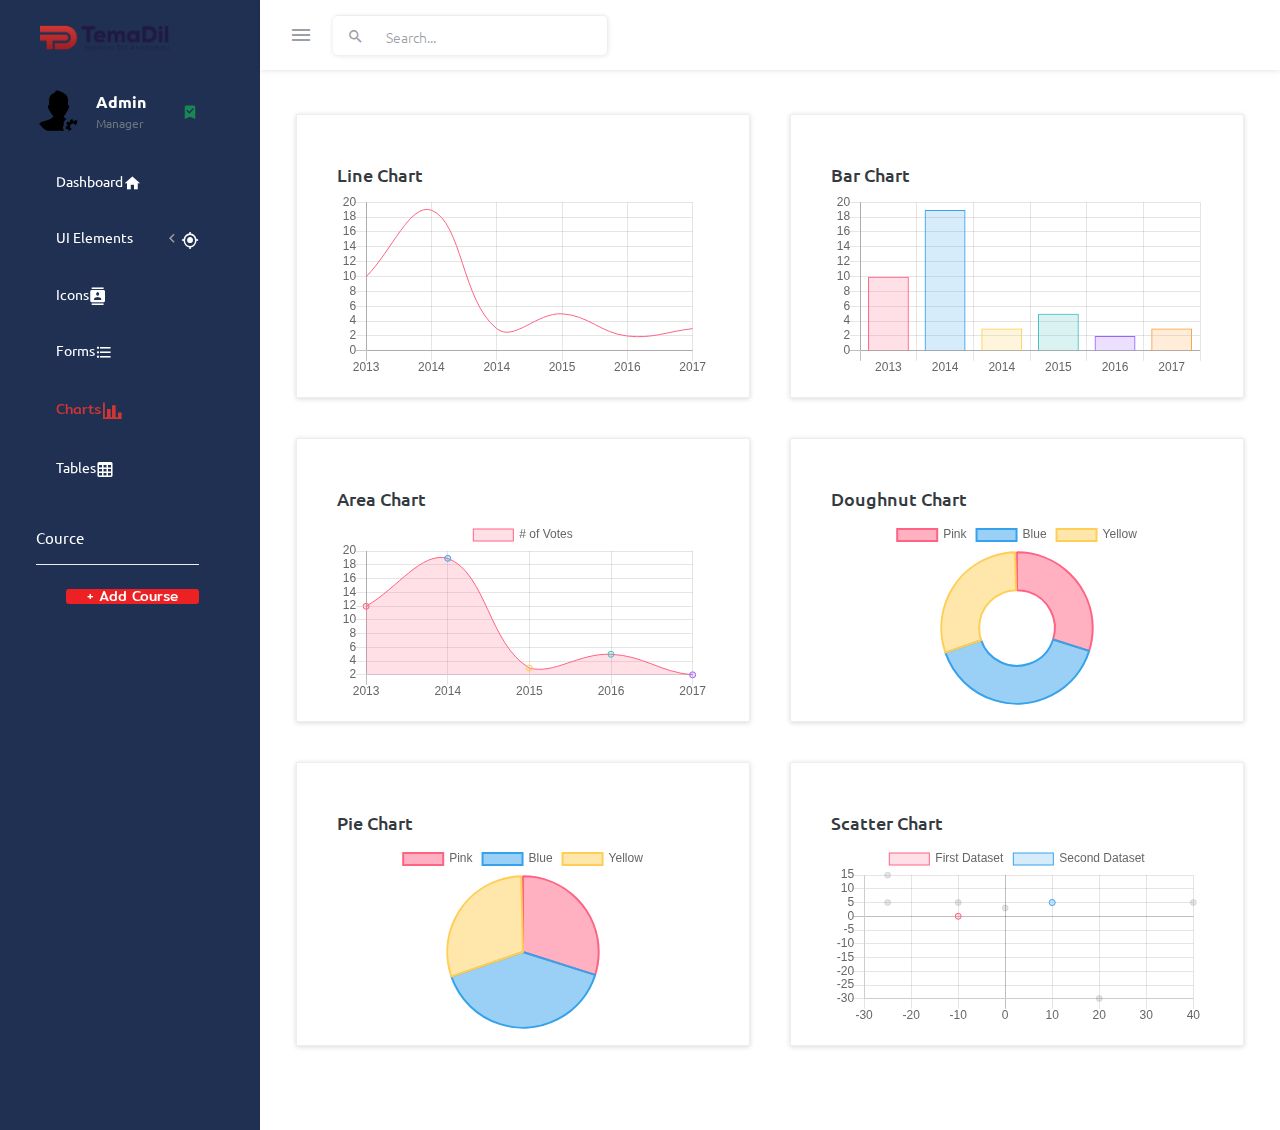
<file: pages/charts/chartjs.html>
<!DOCTYPE html>
<html lang="en">
  <head>
    <!-- Required meta tags -->
    <meta charset="utf-8">
    <meta name="viewport" content="width=device-width, initial-scale=1, shrink-to-fit=no">
    <title>TemaDil</title>
    <!-- plugins:css -->
    <link rel="stylesheet" href="../../assets/vendors/mdi/css/materialdesignicons.min.css">
    <link rel="stylesheet" href="../../assets/vendors/css/vendor.bundle.base.css">
    <!-- endinject -->
    <!-- Plugin css for this page -->
    <!-- End Plugin css for this page -->
    <!-- inject:css -->
    <!-- endinject -->
    <!-- Layout styles -->
    <link rel="stylesheet" href="../../assets/css/style.css">
    <!-- End layout styles -->
    <link rel="shortcut icon" href="/assets/images/favicon-removebg-preview.png" />
  </head>
  <body>
    <div class="container-scroller">
      <!-- partial:../../partials/_navbar.html -->
   
      <nav class="navbar default-layout-navbar col-lg-12 col-12 p-0 fixed-top d-flex flex-row">
        <div class="text-center navbar-brand-wrapper d-flex align-items-center justify-content-center">
          <a class="navbar-brand brand-logo" href="index.html"><img src="/assets/images/Tema-Dil.png" alt="logo" /></a>
          <a class="navbar-brand brand-logo-mini" href="index.html"><img src="/assets/images/favicon-removebg-preview.png" alt="logo" /></a>
        </div>
        <div class="navbar-menu-wrapper d-flex align-items-stretch">
          <button class="navbar-toggler navbar-toggler align-self-center" type="button" data-toggle="minimize">
            <span class="mdi mdi-menu"></span>
          </button>
          <div class="search-field d-none d-md-block">
            <form class="d-flex align-items-center h-100" action="#">
              <div class="input-group">
                <div class="input-group-prepend bg-transparent">
                  <i class="input-group-text border-0 mdi mdi-magnify"></i>
                </div>
                <input type="text" class="form-control bg-transparent border-0" placeholder="Search...">
              </div>
            </form>
          </div>
        <!--
 <ul class="navbar-nav navbar-nav-right">
            <li class="nav-item"style="padding-right:70px; cursor: pointer;">
              Home
            </li>
            <li class="nav-item " style="padding-right:70px;cursor: pointer;">
             About
            </li>
            <li class="nav-item"style="padding-right:70px;cursor: pointer;">
            Logout
            </li>
        --> 
            </ul>
        </div>
      </nav>
      <!-- partial -->
      <div class="container-fluid page-body-wrapper">
        <!-- partial:../../partials/_sidebar.html -->
        <nav class="sidebar sidebar-offcanvas" id="sidebar">
          <ul class="nav">
   
            <li class="nav-item nav-profile ">
              <a href="#" class="nav-link">
                <div class="nav-profile-image">
                  <img src="/assets/images/admin.svg" alt="profile">
                  <span class="login-status online"></span>
                  <!--change to offline or busy as needed-->
                </div>
                <div class="nav-profile-text d-flex flex-column">
                  <span class="font-weight-bold mb-2">Admin</span>
                  <span class="text-secondary text-small">Manager</span>
                </div>
                <i class="mdi mdi-bookmark-check text-success nav-profile-badge"></i>
              </a>
            </li>
            <li class="nav-item">
              <a class="nav-link" href="../../index.html">
                <span class="menu-title">Dashboard</span>
                <i class="mdi mdi-home menu-icon"></i>
              </a>
            </li>
            <li class="nav-item">
              <a class="nav-link" data-bs-toggle="collapse" href="#ui-basic" aria-expanded="false" aria-controls="ui-basic">
                <span class="menu-title">UI Elements</span>
                <i class="menu-arrow"></i>
                <i class="mdi mdi-crosshairs-gps menu-icon"></i>
              </a>
              <div class="collapse" id="ui-basic">
                <ul class="nav flex-column sub-menu">
                  <li class="nav-item"> <a class="nav-link" href="#">Buttons</a></li>
                  <li class="nav-item"> <a class="nav-link" href="#">Typography</a></li>
                </ul>
              </div>
            </li>
            <li class="nav-item">
              <a class="nav-link" href="#">
                <span class="menu-title">Icons</span>
                <i class="mdi mdi-contacts menu-icon"></i>
              </a>
            </li>
            <li class="nav-item">
              <a class="nav-link" href="#">
                <span class="menu-title">Forms</span>
                <i class="mdi mdi-format-list-bulleted menu-icon"></i>
              </a>
            </li>
            <li class="nav-item">
              <a class="nav-link" href="../../pages/charts/chartjs.html">
                <span class="menu-title">Charts</span>
                <i class="mdi mdi-chart-bar menu-icon"></i>
              </a>
            </li>
            <li class="nav-item">
              <a class="nav-link" href="#">
                <span class="menu-title">Tables</span>
                <i class="mdi mdi-table-large menu-icon"></i>
              </a>
            </li>
            <li class="nav-item sidebar-actions">
              <span class="nav-link">
                <div class="border-bottom">
                  <h6 class="font-weight-normal mb-3">Cource</h6>
                </div>
                <button class="btn btn-block btn-lg mt-4" style="background-color: #eb2124; color: white;">+ Add Course</button>
              </span>
            </li>
          </ul>
        </nav>
        <!-- partial -->
        <div class="main-panel">
          <div class="content-wrapper">
            <div class="row">
              <div class="col-lg-6 grid-margin stretch-card">
                <div class="card">
                  <div class="card-body">
                    <h4 class="card-title">Line chart</h4>
                    <canvas id="lineChart" style="height:250px"></canvas>
                  </div>
                </div>
              </div>
              <div class="col-lg-6 grid-margin stretch-card">
                <div class="card">
                  <div class="card-body">
                    <h4 class="card-title">Bar chart</h4>
                    <canvas id="barChart" style="height:230px"></canvas>
                  </div>
                </div>
              </div>
            </div>
            <div class="row">
              <div class="col-lg-6 grid-margin stretch-card">
                <div class="card">
                  <div class="card-body">
                    <h4 class="card-title">Area chart</h4>
                    <canvas id="areaChart" style="height:250px"></canvas>
                  </div>
                </div>
              </div>
              <div class="col-lg-6 grid-margin stretch-card">
                <div class="card">
                  <div class="card-body">
                    <h4 class="card-title">Doughnut chart</h4>
                    <canvas id="doughnutChart" style="height:250px"></canvas>
                  </div>
                </div>
              </div>
            </div>
            <div class="row">
              <div class="col-lg-6 grid-margin stretch-card">
                <div class="card">
                  <div class="card-body">
                    <h4 class="card-title">Pie chart</h4>
                    <canvas id="pieChart" style="height:250px"></canvas>
                  </div>
                </div>
              </div>
              <div class="col-lg-6 grid-margin stretch-card">
                <div class="card">
                  <div class="card-body">
                    <h4 class="card-title">Scatter chart</h4>
                    <canvas id="scatterChart" style="height:250px"></canvas>
                  </div>
                </div>
              </div>
            </div>
          </div>
          <!-- content-wrapper ends -->
          <!-- partial:../../partials/_footer.html -->
          <!-- partial -->
        </div>
        <!-- main-panel ends -->
      </div>
      <!-- page-body-wrapper ends -->
    </div>
    <!-- container-scroller -->
    <!-- plugins:js -->
    <script src="../../assets/vendors/js/vendor.bundle.base.js"></script>
    <!-- endinject -->
    <!-- Plugin js for this page -->
    <script src="../../assets/vendors/chart.js/Chart.min.js"></script>
    <!-- End plugin js for this page -->
    <!-- inject:js -->
    <script src="../../assets/js/off-canvas.js"></script>
    <script src="../../assets/js/hoverable-collapse.js"></script>
    <script src="../../assets/js/misc.js"></script>
    <!-- endinject -->
    <!-- Custom js for this page -->
    <script src="../../assets/js/chart.js"></script>
    <!-- End custom js for this page -->
  </body>
</html>
</file>
<file: assets/vendors/css/vendor.bundle.base.css>
/*
 * Container style
 */
.ps {
  overflow: hidden !important;
  overflow-anchor: none;
  -ms-overflow-style: none;
  touch-action: auto;
  -ms-touch-action: auto;
}

/*
 * Scrollbar rail styles
 */
.ps__rail-x {
  display: none;
  opacity: 0;
  transition: background-color .2s linear, opacity .2s linear;
  -webkit-transition: background-color .2s linear, opacity .2s linear;
  height: 15px;
  /* there must be 'bottom' or 'top' for ps__rail-x */
  bottom: 0px;
  /* please don't change 'position' */
  position: absolute;
}

.ps__rail-y {
  display: none;
  opacity: 0;
  transition: background-color .2s linear, opacity .2s linear;
  -webkit-transition: background-color .2s linear, opacity .2s linear;
  width: 15px;
  /* there must be 'right' or 'left' for ps__rail-y */
  right: 0;
  /* please don't change 'position' */
  position: absolute;
}

.ps--active-x > .ps__rail-x,
.ps--active-y > .ps__rail-y {
  display: block;
  background-color: transparent;
}

.ps:hover > .ps__rail-x,
.ps:hover > .ps__rail-y,
.ps--focus > .ps__rail-x,
.ps--focus > .ps__rail-y,
.ps--scrolling-x > .ps__rail-x,
.ps--scrolling-y > .ps__rail-y {
  opacity: 0.6;
}

.ps .ps__rail-x:hover,
.ps .ps__rail-y:hover,
.ps .ps__rail-x:focus,
.ps .ps__rail-y:focus,
.ps .ps__rail-x.ps--clicking,
.ps .ps__rail-y.ps--clicking {
  background-color: #eee;
  opacity: 0.9;
}

/*
 * Scrollbar thumb styles
 */
.ps__thumb-x {
  background-color: #aaa;
  border-radius: 6px;
  transition: background-color .2s linear, height .2s ease-in-out;
  -webkit-transition: background-color .2s linear, height .2s ease-in-out;
  height: 6px;
  /* there must be 'bottom' for ps__thumb-x */
  bottom: 2px;
  /* please don't change 'position' */
  position: absolute;
}

.ps__thumb-y {
  background-color: #aaa;
  border-radius: 6px;
  transition: background-color .2s linear, width .2s ease-in-out;
  -webkit-transition: background-color .2s linear, width .2s ease-in-out;
  width: 6px;
  /* there must be 'right' for ps__thumb-y */
  right: 2px;
  /* please don't change 'position' */
  position: absolute;
}

.ps__rail-x:hover > .ps__thumb-x,
.ps__rail-x:focus > .ps__thumb-x,
.ps__rail-x.ps--clicking .ps__thumb-x {
  background-color: #999;
  height: 11px;
}

.ps__rail-y:hover > .ps__thumb-y,
.ps__rail-y:focus > .ps__thumb-y,
.ps__rail-y.ps--clicking .ps__thumb-y {
  background-color: #999;
  width: 11px;
}

/* MS supports */
@supports (-ms-overflow-style: none) {
  .ps {
    overflow: auto !important;
  }
}

@media screen and (-ms-high-contrast: active), (-ms-high-contrast: none) {
  .ps {
    overflow: auto !important;
  }
}
</file>
